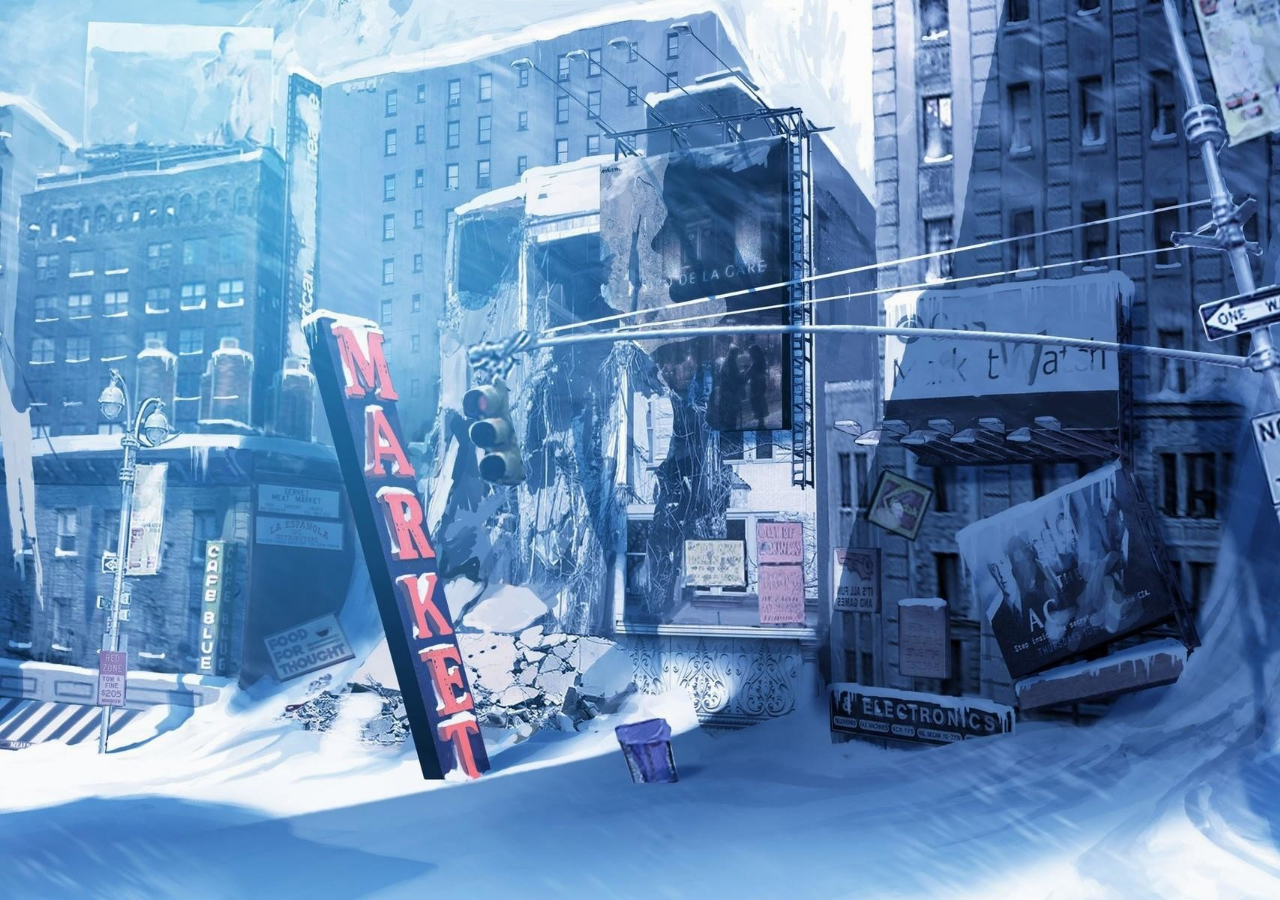
<file: index.html>
<!DOCTYPE html>
<html lang="en">
<head>
  <meta charset="UTF-8">
  <title>particle-effect</title>
  <link rel="stylesheet" href="styles.css">
</head>
<body>
  <img class="snowflake" style="display: none" src="assets/snowflake.svg" alt="">
  <div id="particle-wrapper"></div>
  <div id="loading-overlay"></div>
  <script src="main.js"></script>
</body>
</html>
</file>
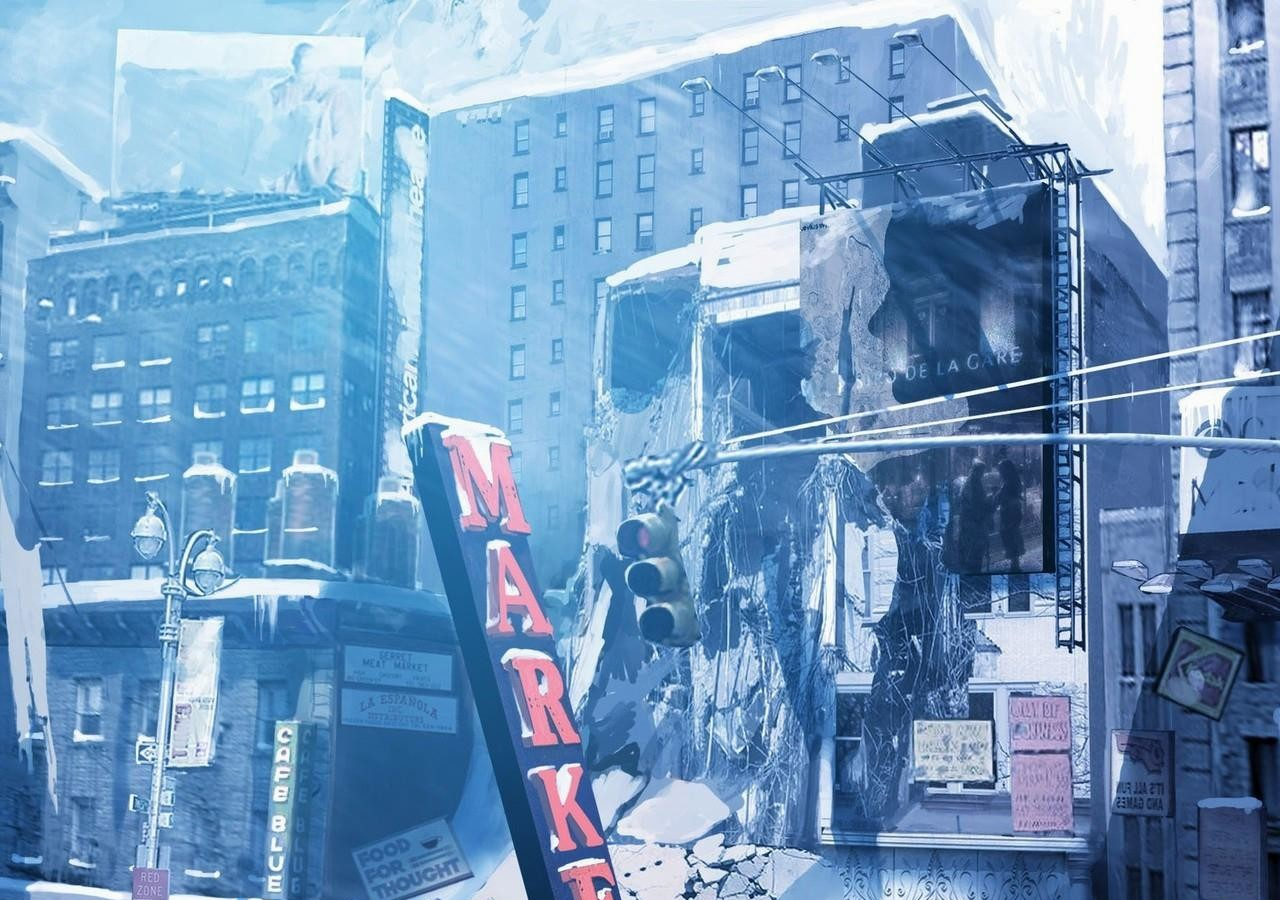
<file: app.html>
<!DOCTYPE html>
<html lang="en">
<head>
  <meta charset="UTF-8">
  <title>particle-effect</title>
  <link rel="stylesheet" href="app.css">
</head>
<body>
  <img class="snowflake" style="display: none" src="assets/snowflake.svg" alt="">
  <div id="particle-wrapper"></div>
  <div id="loading-overlay"></div>
  <script src="app.js"></script>
</body>
</html>
</file>
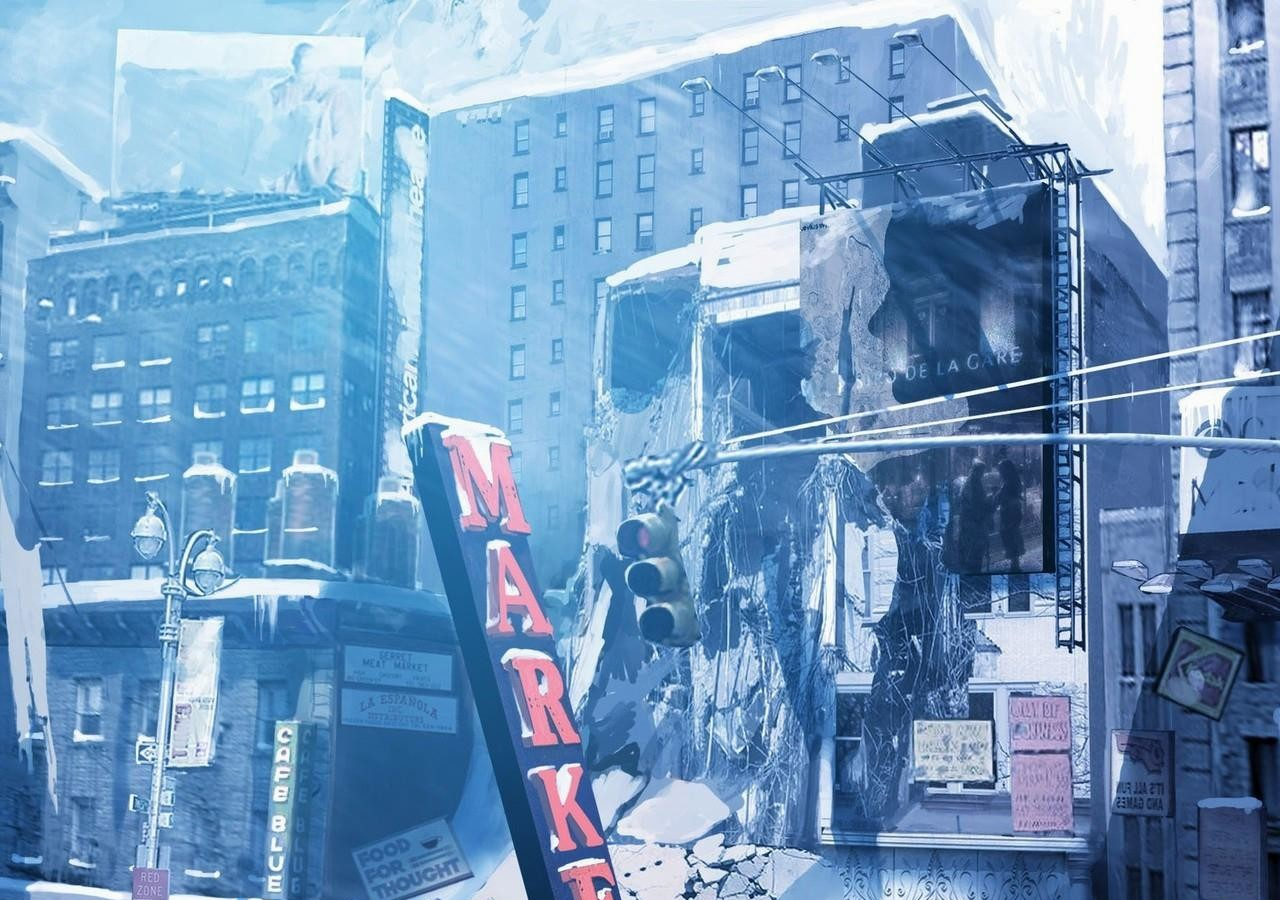
<file: src/app.html>
<!DOCTYPE html>
<html lang="en">
<head>
  <meta charset="UTF-8">
  <title>particle-effect</title>
  <link rel="stylesheet" href="app.css">
</head>
<body>
  <img class="snowflake" style="display: none" src="../assets/snowflake.svg" alt="">
  <div id="particle-wrapper"></div>
  <div id="loading-overlay"></div>
  <script src="app.js"></script>
</body>
</html>
</file>
<file: styles.css>
body {
    margin: 0;
    padding: 0;
}

#particle-wrapper {
    position: relative;
    width: 100vw;
    height: 100vh;
    overflow: hidden;
    background: url("assets/bg.jpg") no-repeat;
    background-size: cover;
}

particle-el {
    position: absolute;
}

#particle-wrapper img {
    position: relative;
    z-index: 10;
}

#loading-overlay {
    position: fixed;
    inset: 0 0;
    width: 100vw;
    height: 100vh;
    background-color: rgb(32, 32, 42);
    z-index: 1000;
    transition: opacity 4s ease-out;
}

#loading-overlay.fade {
    opacity: 0;
}
</file>
<file: app.css>
body {
    margin: 0;
    padding: 0;
}

#particle-wrapper {
    position: relative;
    width: 100vw;
    height: 100vh;
    overflow: hidden;
    background-image: url("assets/bg.jpg");
}

particle-el {
    position: absolute;
}

#particle-wrapper img {
    position: relative;
    z-index: 10;
}

#loading-overlay {
    position: fixed;
    inset: 0 0;
    width: 100vw;
    height: 100vh;
    background-color: rgb(32, 32, 42);
    z-index: 1000;
    transition: opacity 4s ease-out;
}

#loading-overlay.fade {
    opacity: 0;
}
</file>
<file: src/app.css>
body {
    margin: 0;
    padding: 0;
}

#particle-wrapper {
    position: relative;
    width: 100vw;
    height: 100vh;
    overflow: hidden;
    background-image: url("../assets/bg.jpg");
}

particle-el {
    position: absolute;
}

#particle-wrapper img {
    position: relative;
    z-index: 10;
}

#loading-overlay {
    position: fixed;
    inset: 0 0;
    width: 100vw;
    height: 100vh;
    background-color: rgb(32, 32, 42);
    z-index: 1000;
    transition: opacity 4s ease-out;
}

#loading-overlay.fade {
    opacity: 0;
}
</file>
